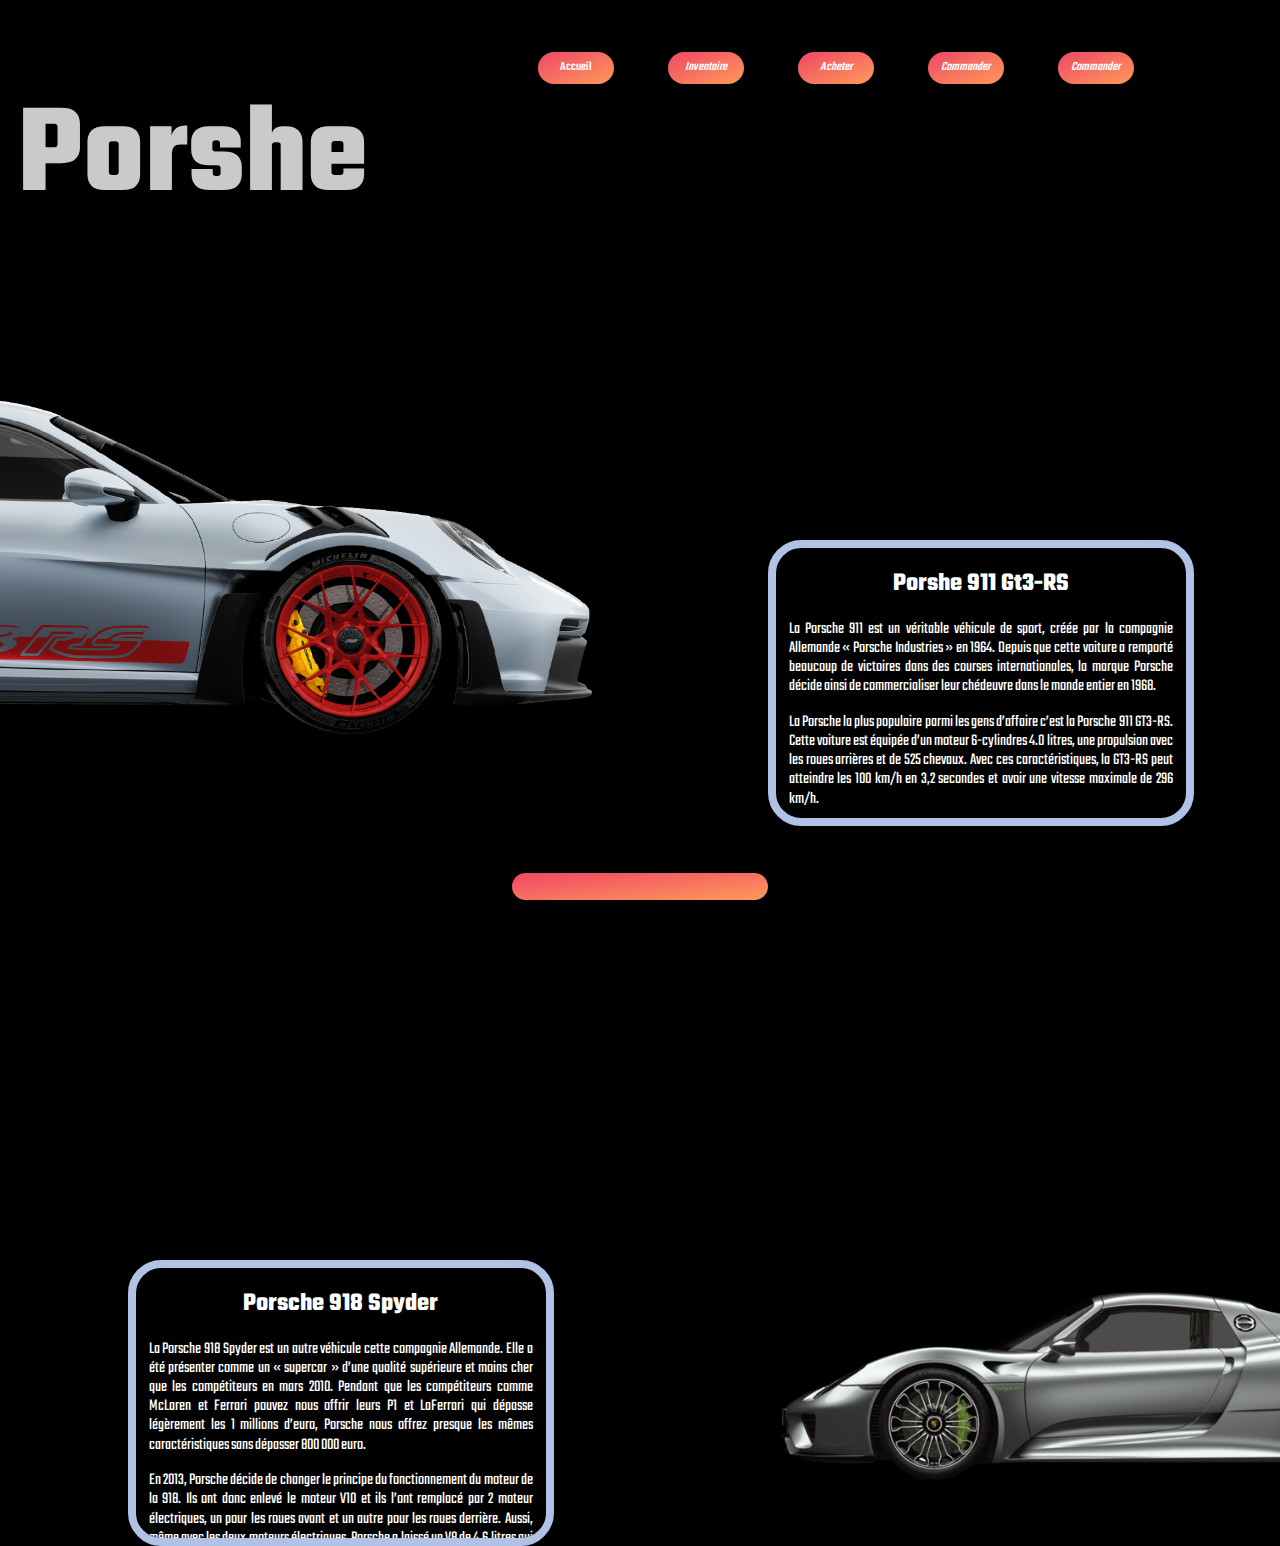
<file: Pages/Porshe.html>
<!DOCTYPE html>
<html lang="fr">
<head>
    <meta charset="UTF-8">
    <meta name="viewport" content="width=device-width, initial-scale=1.0">
    <title>Porshe</title>
    <link rel="stylesheet" href="../CSS/normalize.css">
    <link rel="stylesheet" href="../CSS/Template.css">
    <link rel="stylesheet" href="../CSS/Style.css">
</head>
<body>
    <header>
    <h1 id="TitrePorsche">Porshe</h1>
    <nav>
        <ul>
            <li><a href="../index.html"> Accueil</a></li>
            <li><a href="../index.html#Porshe911"><em>Inventaire</em></a></li>
            <li><a href="https://johnscottiluxuryprestige.com/en/pre-owned?order=make+asc&order_dir=asc&status%5B%5D=used&model%5B%5D=911&price_min=0&price_max=700000#" target="_blank"><em>Acheter</em></a></li>
            <li><a href=""><em>Commander</em></a></li>
            <li><a href=""><em>Commander</em></a></li>
        </ul>
    </nav>    
    </header>
    <main>
        <img id="PagePorshe" src="../Images/ImagesSource/porsche-model.png" alt="Porshe911">
        <section id="Texte911">
            <h2 id="Titre911">Porshe 911 Gt3-RS</h2>
            <p>La Porsche 911 est un véritable véhicule de sport, créée par la compagnie Allemande « Porsche Industries » en 1964. Depuis que cette voiture a remporté beaucoup de victoires dans des courses internationales, la marque Porsche décide ainsi de commercialiser leur chédeuvre dans le monde entier en 1968.</p>
            <p>La Porsche la plus populaire parmi les gens d’affaire c’est la Porsche 911 GT3-RS. Cette voiture est équipée d’un moteur 6-cylindres 4.0 litres, une propulsion avec les roues arrières et de 525 chevaux. Avec ces caractéristiques, la GT3-RS peut atteindre les 100 km/h en 3,2 secondes et avoir une vitesse maximale de 296 km/h.
            </p>
            <p>La Porsche 911 GT3-RS sans aucunes modifications, coute CAD 362 906,88$ ou 7 560,56$ sans taxes pendant 4 ans.</p>
            <img id="PorscheTexte1" src="../Images/ImagesSource/Porshe911.png" alt="PorsheMoinsCher">
        </section>
        <img id="PagePorshe2" src="../Images/ImagesSource/image-removebg-preview (4).png"alt="Porshce918Spyder">
        <section id="Texte918">
            <h2 id="Titre918">Porsche 918 Spyder</h2>
            <p>La Porsche 918 Spyder est un autre véhicule cette compagnie Allemande. Elle a été présenter comme un « supercar » d’une qualité supérieure et moins cher que les compétiteurs en mars 2010. Pendant que les compétiteurs comme McLaren et Ferrari pouvez nous offrir leurs P1 et LaFerrari qui dépasse légèrement les 1 millions d’euro, Porsche nous offrez presque les mêmes caractéristiques sans dépasser 800 000 euro.</p>
            <p>En 2013, Porsche décide de changer le principe du fonctionnement du moteur de la 918. Ils ont donc enlevé le moteur V10 et ils l’ont remplacé par 2 moteur électriques, un pour les roues avant et un autre pour les roues derrière. Aussi, même avec les deux moteurs électriques, Porsche a laissé un V8 de 4.6 litres qui transforme cette voiture en hybride. Après les changements fait en 2013, la 918 va remporter le prix de la meilleure voiture au monde plus tard dans la même année. </p>
            <p>La Porsche 918 Spyder a deux moteurs électriques jumelé à un moteur V8 de 4.7 litres, ensemble, les trois moteurs donnent une puissance de 887 chevaux. Le prix de la dernière 918 Spyder sorti en 2015 tourne autour de 1 629 995$ canadiens.</p>
            <img id="PorscheTexte2" src="../Images/ImagesSource/d0550e7df75d356e6c45891da453fa1d-removebg-preview.png" alt="Porshce918Spyder">
        </section>
    </main>
    <footer>
        <p><em>&copy; Andrei Sviderskii Corporation</em></p>
    </footer>  
</body>
</html>
</file>
<file: CSS/Template.css>
/*La police de la page au complet*/
@import url('https://fonts.googleapis.com/css2?family=Teko:wght@300&display=swap');;

html{
    scroll-behavior: smooth;
}
html::-webkit-scrollbar{
    display: none;
}

  /*Fin de l'animation*/
body{
    font-family: 'Teko';
    color: rgb(240, 240, 240);
    background-color: black;
}
header{
    color: rgb(202, 202, 202);
    top: 0;
    width: auto;
    height: 10vh;
    background-color: black;
}
#logo{
    position: absolute;
    width: 10vw;
    z-index: 10;
    height: auto;
}
h1{
    position: absolute;
}
nav>ul{
    width: 60vw;
    position:absolute;
    top: 4vh;
    right: 0;
}
/*Les bouton de navifation dans le header*/
nav ul li a{
      background: linear-gradient(to bottom right, #EF4765, #FF9A5A);
      border-radius: 2vw;
      color: #FFFFFF;
      display: inline-block;
      font-size: 1vw;
      font-weight: 500;
      line-height: 2.5;
      text-align: center;
      text-decoration: none;
      width: 6vw;
      margin: 0vw 2vw ;
      transition-timing-function: ease;
      transition: 400ms;
    }
 header>nav>ul>li>a:hover{
    box-shadow: 0 0 1em #FF9A5A;
    color: #FFFFFF;
    text-decoration: none;
    width: 8vw;

}
aside>ul{
    color: white
}

li{
    display: inline-block;
}

footer{
    background: linear-gradient(to bottom right, #EF4765, #FF9A5A);
    color: #FFFFFF;
    font-size: 1vw;
    text-align: center;
    text-decoration: none;
    width: 20vw;
    border-radius: 10vw;
    transition-timing-function: ease;
    transition: 1s;
    position: fixed;
    bottom: 0;
    height: 3vh;
    margin: 0vh 40vw 0vh 40vw;
    color: transparent;
}
footer>p{
    padding-top: 1.7vw;
}
footer:hover{
    margin: 0%;
    left: 0;
    width: 100vw;
    border-radius: 1vw;
    height: 10vh;
    color: black;
}
</file>
<file: CSS/Style.css>
html{
    scroll-behavior: smooth;
}
h1{
    position: absolute;
    width: 30vw;
    text-decoration: none;
    text-align: center;
    font-size: 10vw;
}
section #Inv{
    position: absolute;
    width: 15vw;
    top: 80vh;
    left: 42vw;
}
main{
    height: 150vh;
    width: auto;
    background-color: black;
}
main img{
    width: 15vw;
    position: absolute;

}#Inventaire{
    position: absolute;
    top:30vh;
}
/*Les voitures  */
#Porshe911{
    top: 85vh;
    left: 40vw;
    padding-top:10vh ;
}
#MClaren540{
    top: 110vh;
    left: 20vw;
}
#Lamborgnini{
    width: 17vw;
    top: 111vh;
    left: 40vw;
}
#Mclaren720S{
    top: 106vh;
    left: 61vw;
}
#RR{
    top: 130vh;
    left: 20vw;
}
#Ferrari{
    width: 17vw;
    top: 125vh;
    left: 39vw;
}
#Urus{
    width: 20vw;
    top: 123vh;
    left: 59vw;
}
#MercedesGTR {
    top: 145vh;
    left: 20vw;
}
#Porshe918{
    top: 144vh;
    left: 40vw;
}
#RRCullinan{
    width: 22vw;
    top: 142vh;
    left: 58.5vw;
}
/**********Pages Porshe***********/
/*Porshe 911*/
#PagePorshe{
    position: absolute;
    width: 100vw;
    left: -50vw;
    top: 40vh;
}
main #Texte911 {
    font-size: 1.3vw;
    padding-left: 1vw;
    padding-right: 1vw;
    color: rgb(255, 255, 255);
    text-align: justify;
    position: absolute;
    width: 30vw;
    height: 30vh;
    top: 60vh;
    left: 60vw;
    border: 0.5em solid rgb(176, 195, 230);
    border-radius: 2em;
    overflow-y:auto;
}
main #Texte911::-webkit-scrollbar {
    display: none;
}
main #Titre911{
    text-align: center;
    font-size: 2vw;
}
main #PorscheTexte1{
    width: 30vw;
    top: 45vh;
}

/*Porshe 918 Spyder*/

#PagePorshe2{
    position: absolute;
    width: 60vw;
    right: -20vw;
    top: 140vh;
}
main #Texte918 {
    font-size: 1.3vw;
    padding-left: 1vw;
    padding-right: 1vw;
    color: rgb(255, 255, 255);
    text-align: justify;
    position: absolute;
    width: 30vw;
    height: 30vh;
    top: 140vh;
    left: 10vw;
    border: 0.5em solid rgb(176, 195, 230);
    border-radius: 2em;
    overflow-y:auto;
}
main #Texte918::-webkit-scrollbar {
    display: none;
}
main #Titre918{
    text-align: center;
    font-size: 2vw;
}
main #PorscheTexte2{
    width: 25vw;
    left: 3vw;
}

/*Pages des Rolls Royce*/
#RollsMain{
    position: absolute;
    width: 40vw;
    left: 0vw;
    top: 30vh;
}
main #RRGhost {
    font-size: 1.3vw;
    padding-left: 1vw;
    padding-right: 1vw;
    color: rgb(255, 255, 255);
    text-align: justify;
    position: absolute;
    width: 30vw;
    height: 30vh;
    top: 40vh;
    left: 50vw;
    border: 0.5em solid rgb(176, 195, 230);
    border-radius: 2em;
    overflow-y:auto;
}
main>#RRGhost::-webkit-scrollbar {
    display: none;
}
main>#RollsGhost{
    text-align: center;
    font-size: 2vw;
}
main>#RollsTexte{
    width: 25vw;
    left: 3vw;
}
</file>
